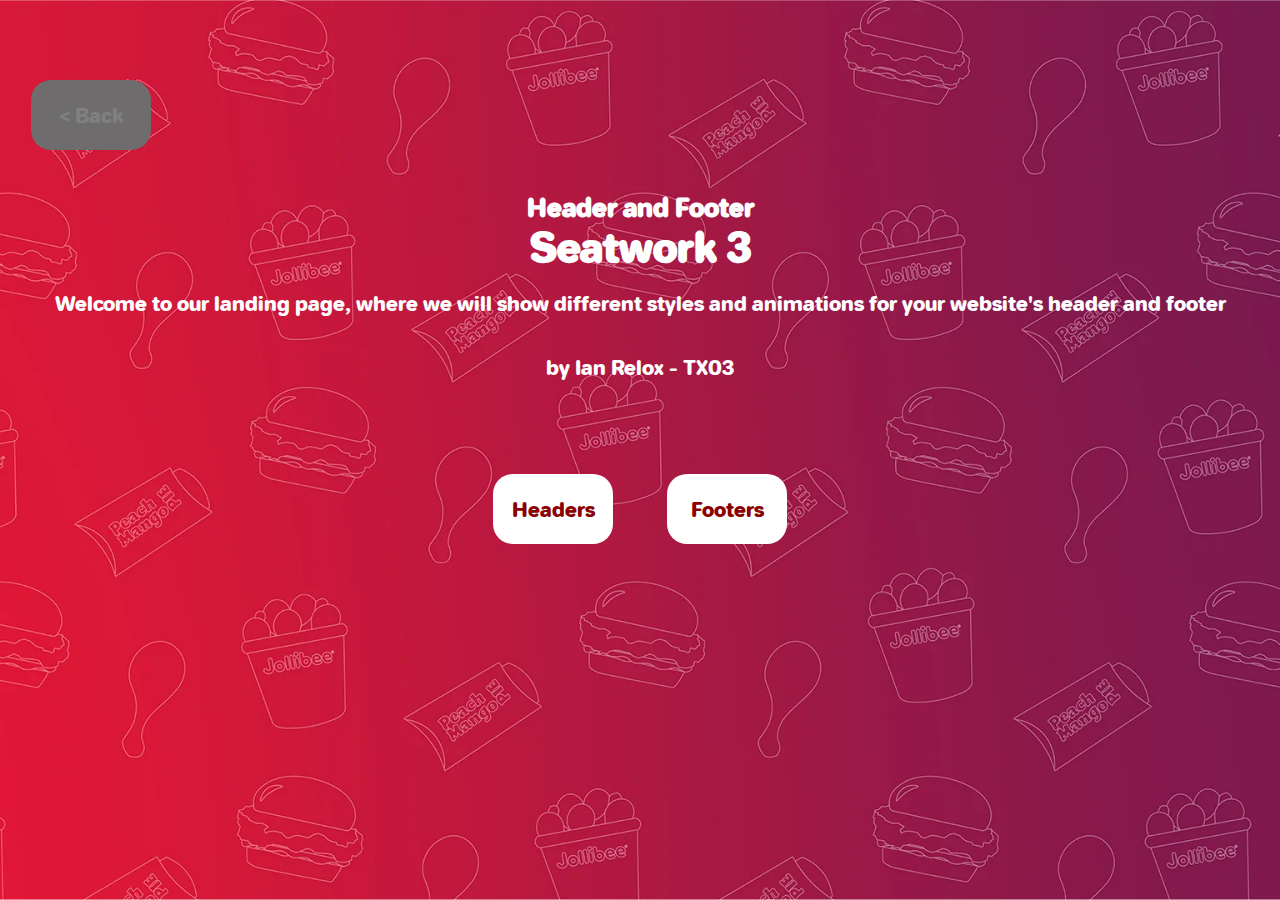
<file: index.html>
<!DOCTYPE html>
<html lang="en">
<head>
    <meta charset="UTF-8">
    <meta name="viewport" content="width=device-width, initial-scale=1.0">
    <title>Header and Footer</title>
    <link rel="stylesheet" href="./assets/css/style.css">
</head>
<body>
    <section class="home">
    <h2>Header and Footer</h2>
    <h1>Seatwork 3</h1>
    <p>Welcome to our landing page, where we will show different styles and animations for your website's header and footer</p>
    <p>by Ian Relox - TX03</p>
    <div class="buttons">
    <button><a href="pages/header-gallery/">Headers</a></button>
    <button><a href="pages/footer-gallery/index.html">Footers</a></button>
    </div>
    </section>
    <a href = "https://tiviant01.github.io/WD-Finals/pages/pastProjects/">
        <button class =  "resume"> < Back</button>
    </a>

</body>
</html>
</file>
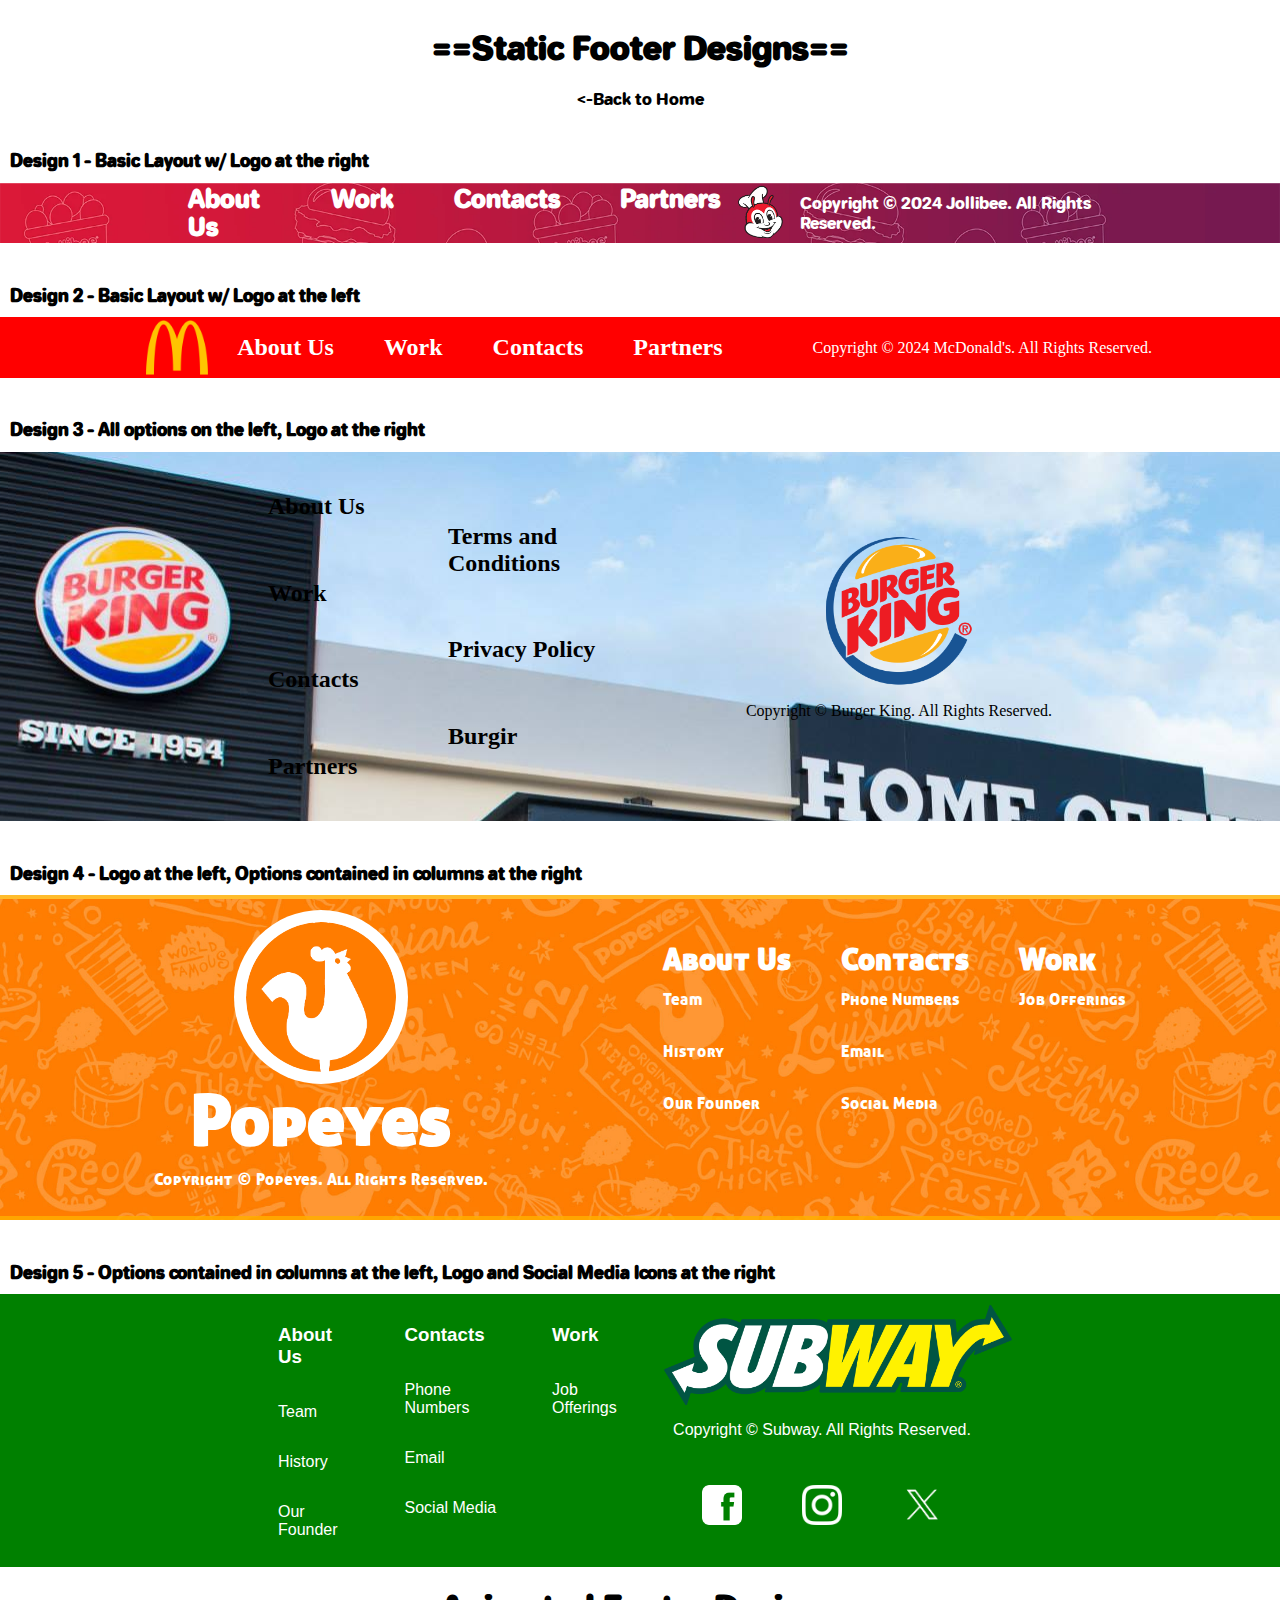
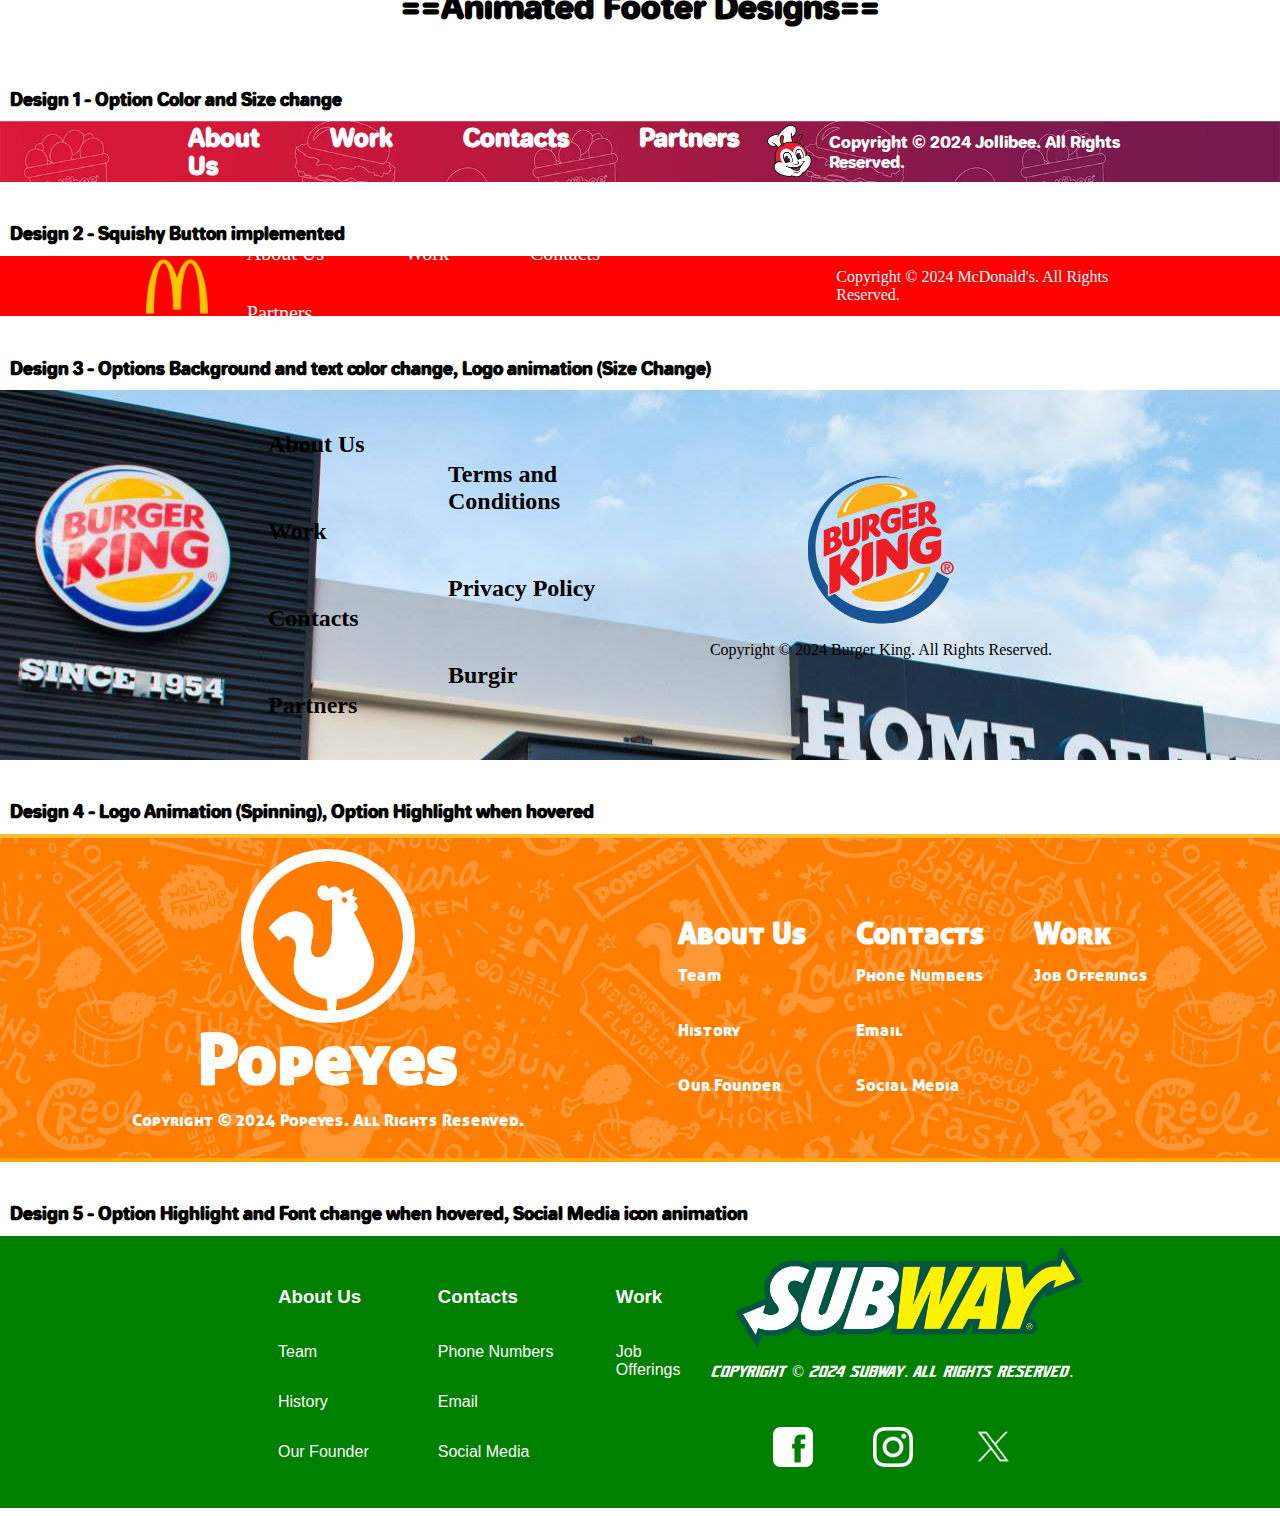
<file: pages/footer-gallery/index.html>
<!DOCTYPE html>
<html lang="en">
<head>
    <meta charset="UTF-8">
    <meta name="viewport" content="width=device-width, initial-scale=1.0">
    <title>Footer</title>
    <link rel="stylesheet" href="./assets/css/style.css">
</head>
<body>
    <h1>==Static Footer Designs==</h1>
    <a href="../../index.html"> <-Back to Home</a>
        <section class = "name">
        <h1>Design 1 -  Basic Layout w/ Logo at the right</h1>
        </section>

        <footer class = "design1">
            <nav>
                <h2>About Us</h2>
                <h2>Work</h2>
                <h2>Contacts</h2>
                <h2>Partners</h2>
            </nav>
            <div class = "box" id = "box1">
            <img src = "assets/img/jabbeeee.png">
            <p>Copyright © 2024 Jollibee. All Rights Reserved.</p>
            </div>
        </footer>

        <section class= "name">
        <h1>Design 2 -  Basic Layout w/ Logo at the left</h1>
        </section>
        <footer class = "design2">
            <div class = "box" id = "box2">
            <img src= "./assets/img/mcdo.png">
            </div>
            <div class = "box" id = "box3">
                <nav>
                    <h2>About Us</h2>
                    <h2>Work</h2>
                    <h2>Contacts</h2>
                    <h2>Partners</h2>
                </nav>
            <p>Copyright © 2024 McDonald's. All Rights Reserved.</p> 
            </div>
        </footer>

        <section class= "name">
        <h1>Design 3 - All options on the left, Logo at the right</h1>
        </section>
        <footer class = "design3">
            <div class = "box" id = "box4and5">
                <div class = "box" id = "box4">
                    <nav>
                        <h2>About Us</h2>
                        <h2>Work</h2>
                        <h2>Contacts</h2>
                        <h2>Partners</h2>
                    </nav>
                </div>
                <div class = "box" id = "box5">
                    <nav>
                        <h2>Terms and Conditions</h2>
                        <h2>Privacy Policy</h2>
                        <h2>Burgir</h2>
                    </nav>
                </div>
            </div>
            <div class = "box" id = "box6">
                <img src = "assets/img/burg.png">
                <p>Copyright © Burger King. All Rights Reserved.</p> 
            </div>
        </footer>

        <section class= "name">
        <h1>Design 4 - Logo at the left, Options contained in columns at the right</h1>
        </section>
        <footer class = "design4">
                <div class = "box" id = "box7">
                    <img src = "assets/img/Popii.png">
                    <h2>Popeyes</h2>
                    <p>Copyright © Popeyes. All Rights Reserved.</p> 
                </div>
                <div class = "box" id = "box8910"> 
                <div class = "box" id = "box8">
                    <h3>About Us</h3>
                    <p>Team</p>
                    <p>History</p>
                    <p>Our Founder</p>
                </div>
                <div class = "box" id = "box9">
                    <h3>Contacts</h3>
                    <p>Phone Numbers</p>
                    <p>Email</p>
                    <p>Social Media</p>
                </div>
                <div class = "box" id = "box10">
                    <h3>Work</h3>
                    <p>Job Offerings</p>

                </div>
                </div>
        </footer>
    
        <section class= "name">
        <h1>Design 5 - Options contained in columns at the left, Logo and Social Media Icons at the right</h1>
        </section>
        <footer class = "design5">
            
            <div class = "box" id = "box131415">
                <div class = "box" id = "box13">
                    <h3>About  Us</h3>
                        <p>Team</p>
                        <p>History</p>
                        <p>Our Founder</p>
                    </div>
                    <div class = "box" id = "box14">
                        <h3>Contacts</h3>
                        <p>Phone Numbers</p>
                        <p>Email</p>
                        <p>Social Media</p>
                    </div>
                    <div class = "box" id = "box15">
                        <h3>Work</h3>
                        <p>Job Offerings</p>
                    </div>
                </div>
            <div class = "box" id = "box11">
                <img src = "./assets/img/sub.png" id="imglogo">
                    <p>Copyright © Subway. All Rights Reserved.</p> 
                        <div class = "box" id = "box12">
                            <img src = "assets/img/fb.png" id = "img1">
                            <img src = "assets/img/ig.png" id = "img2">
                            <img src = "assets/img/x.png" id = "img3">
                        </div>
                </div>
            </footer>



        <h1>==Animated Footer Designs==</h1>
        <section class = "name">
        <h1>Design 1 - Option Color and Size change</h1>
        </section>
    
        <footer class = "design6">
            <nav>
                <h2>About Us</h2>
                <h2>Work</h2>
                <h2>Contacts</h2>
                <h2>Partners</h2>
            </nav>
            <div class = "box" id = "box16">
            <img src = "assets/img/jabbeeee.png">
            <p>Copyright © 2024 Jollibee. All Rights Reserved.</p>
            </div>    
        </footer>
    
        <section class= "name">
        <h1>Design 2 - Squishy Button implemented</h1>
        </section>
        <footer class = "design7">
            <div class = "box" id = "box17">
                <img src= "./assets/img/mcdo.png">
                </div>
                <nav>
                    <button>About Us</button>
                    <button>Work</button>
                    <button>Contacts</button>
                    <button>Partners</button>
                </nav>
                <div class = "box" id = "box18">
                    <p>Copyright © 2024 McDonald's. All Rights Reserved.</p> 
                </div>    
                
        </footer>
    
        <section class= "name">
        <h1>Design 3 - Options Background and text color change, Logo animation (Size Change)</h1>
        </section>
        <footer class = "design8">
            <div class = "box" id = "box19and20">
                <div class = "box" id = "box19">
                    <nav>
                        <h2>About Us</h2>
                        <h2>Work</h2>
                        <h2>Contacts</h2>
                        <h2>Partners</h2>
                    </nav>
                </div>
                <div class = "box" id = "box20">
                    <nav>
                        <h2>Terms and Conditions</h2>
                        <h2>Privacy Policy</h2>
                        <h2>Burgir</h2>
                    </nav>
                </div>
            </div>
            <div class = "box" id = "box21">
                <img src = "assets/img/burg.png">
                <p>Copyright © 2024 Burger King. All Rights Reserved.</p> 
            </div>        
        </footer>
    
        <section class= "name">
        <h1>Design 4 - Logo Animation (Spinning), Option Highlight when hovered</h1>
        </section>
        <footer class = "design9">
            <div class = "box" id = "box22">
                <img src = "assets/img/Popii.png">
                <h2>Popeyes</h2>
                <p>Copyright © 2024 Popeyes. All Rights Reserved.</p> 
            </div>
            <div class = "box" id = "box232425"> 
            <div class = "box" id = "box23">
                <h3>About Us</h3>
                <p>Team</p>
                <p>History</p>
                <p>Our Founder</p>
            </div>
            <div class = "box" id = "box24">
                <h3>Contacts</h3>
                <p>Phone Numbers</p>
                <p>Email</p>
                <p>Social Media</p>
            </div>
            <div class = "box" id = "box25">
                <h3>Work</h3>
                <p>Job Offerings</p>

            </div>
            </div>            
        </footer>
    
        <section class= "name">
        <h1>Design 5 - Option Highlight and Font change when hovered, Social Media icon animation</h1>
        </section>
        <footer class = "design10">
            <div class = "box" id = "box282930">
                <div class = "box" id = "box28">
                    <h3>About  Us</h3>
                        <p>Team</p>
                        <p>History</p>
                        <p>Our Founder</p>
                    </div>
                    <div class = "box" id = "box29">
                        <h3>Contacts</h3>
                        <p>Phone Numbers</p>
                        <p>Email</p>
                        <p>Social Media</p>
                    </div>
                    <div class = "box" id = "box30">
                        <h3>Work</h3>
                        <p>Job Offerings</p>
                    </div>
                </div>
            <div class = "box" id = "box26">
                <img src = "./assets/img/sub.png" id="imglogo">
                    <p>Copyright © 2024 Subway. All Rights Reserved.</p>
                        <div class = "box" id = "box27">
                            <img src = "assets/img/fb.png" id = "img1">
                            <img src = "assets/img/ig.png" id = "img2">
                            <img src = "assets/img/x.png" id = "img3">
                        </div>
                </div>
        </footer>

</body>
</html>
</file>
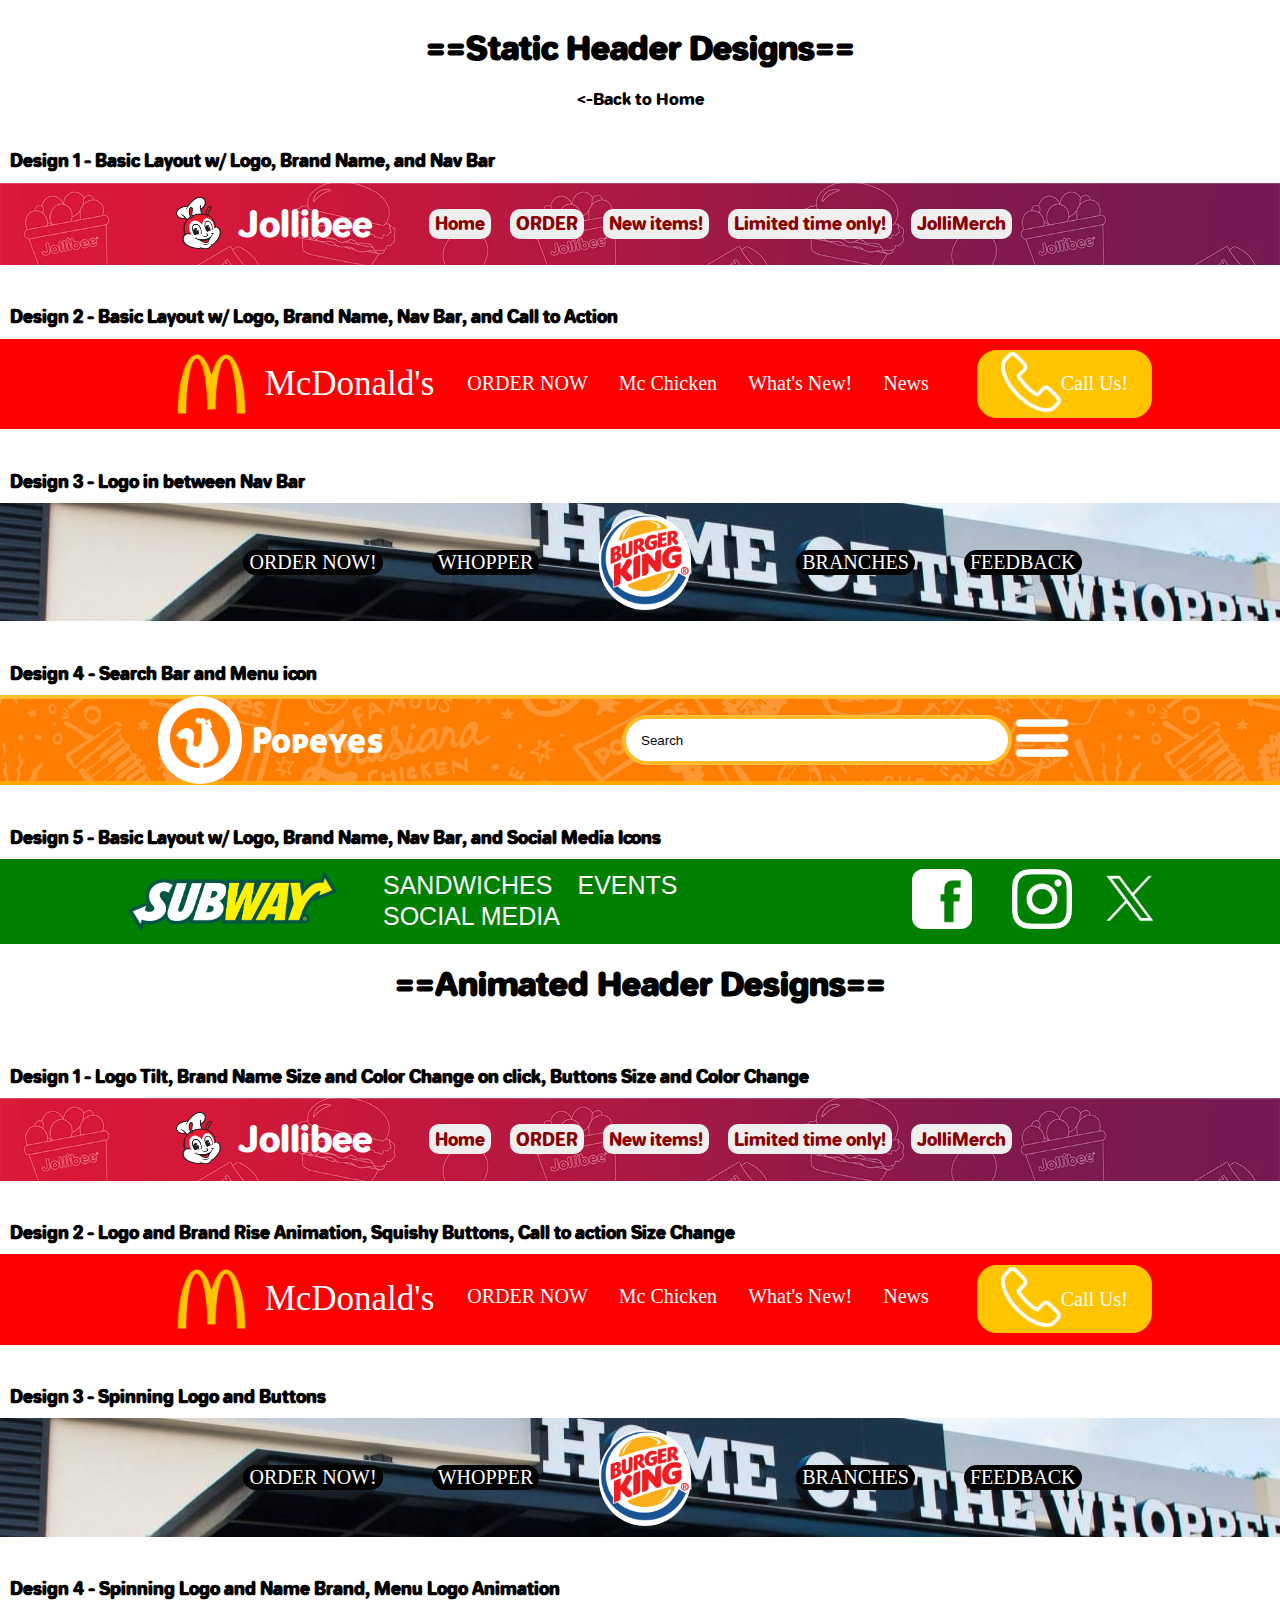
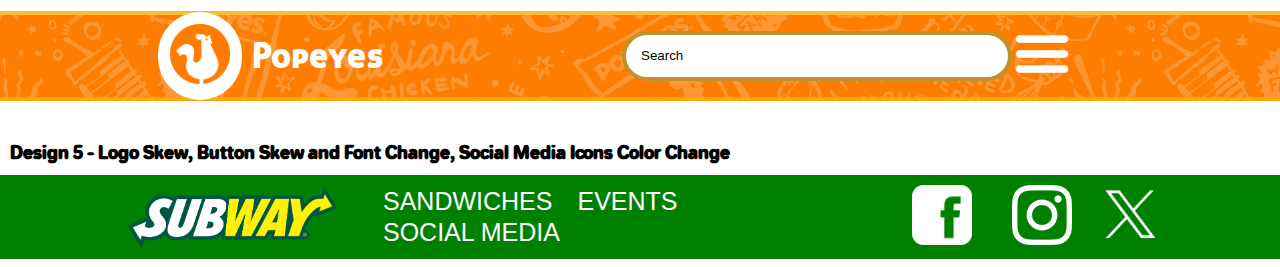
<file: pages/header-gallery/index.html>
<!DOCTYPE html>
<html lang="en">
<head>
    <meta charset="UTF-8">
    <meta name="viewport" content="width=device-width, initial-scale=1.0">
    <title>Header</title>
    <link rel="stylesheet" href="./assets/css/style.css">
</head>
<body>
    
    <h1>==Static Header Designs==</h1>
    <a href="../../index.html"> <-Back to Home</a>
        <section class = "name">
        <h1>Design 1 - Basic Layout w/ Logo, Brand Name, and Nav Bar</h1>
        </section>
        <header class = "design1">
                <div class = "box" id="box1">
                <img src = "assets/img/jabbeeee.png">
                <p>Jollibee</p>
                </div>

                <nav id = "nav1">
                    <button>Home</button>
                    <button>ORDER</button>
                    <button>New items!</button>
                    <button>Limited time only!</button>
                    <button>JolliMerch</button>
                </nav>
         </header>

         <section class= "name">
         <h1>Design 2 - Basic Layout w/ Logo, Brand Name, Nav Bar, and Call to Action</h1>
         </section>
         <header class = "design2">
                <div class = "box" id="box2">
                    <img src = "assets/img/mcdo.png">
                    <p>McDonald's</p>    
                </div>

                <nav id="nav2">
                    <button>ORDER NOW</button>
                    <button>Mc Chicken</button>
                    <button>What's New!</button>
                    <button>News</button>
                    
                </nav>

                <div class = "box" id="box3">
                    <div class="icon-container">
                        <img src = "assets/img/phone.png">
                    </div>
                    <p>Call Us!</p>    
                </div>
         </header>

         <section class= "name">
         <h1>Design 3 - Logo in between Nav Bar</h1>
         </section>
            <header class = "design3">
                   
                <nav id="nav3">
                    <button>ORDER NOW!</button>
                    <button>WHOPPER</button>
                </nav>
                <div class="image-container">
                <img src = "assets/img/burg.png">
                </div>
                <nav id="nav4">
                    <button>BRANCHES</button>
                    <button>FEEDBACK</button>
                </nav>
            </header>
        
        <section class= "name">
        <h1>Design 4 - Search Bar and Menu icon</h1>
        </section>
            <header class = "design4">
                <div class= "box" id="box4">
                    <div class="image-containera">
                        <img src = "assets/img/Popii.png">
                    </div>
                    <p>Popeyes</p>
                </div>
                <div class= "box" id="box5">
                    <input type="text" placeholder="Search"> 
                    <div class="icon-container">
                    <img src = "assets/img/menu.png">
                    </div>
                </div>
            </header>

        <section class= "name">
        <h1>Design 5 - Basic Layout w/ Logo, Brand Name, Nav Bar, and Social Media Icons</h1>
        </section>
            <header class = "design5">
                <div class = "box" id = "box6">
                    <img src = "assets/img/sub.png">
                </div>

                <nav id = "nav5">
                    <button>SANDWICHES</button>
                    <button>EVENTS</button>
                    <button>SOCIAL MEDIA</button>
                </nav>

                <div class = "box" id = "box7">
                    
                    <div class ="icon-containerr">
                        <img src = "assets/img/fb.png">
                    </div>
                    <div class="icon-containert">
                        <img src = "assets/img/ig.png">
                    </div>
                    <div class="icon-containerx">
                        <img src = "assets/img/x.png">
                    </div>
                </div>
                
            </header>
        
        <h1>==Animated Header Designs==</h1>
        <section class = "name">
        <h1>Design 1 - Logo Tilt, Brand Name Size and Color Change on click, Buttons Size and Color Change</h1>
        </section>
            <header class = "design6">
                <div class = "box" id="box8">
                <img src = "assets/img/jabbeeee.png">
                <p>Jollibee</p>
                </div>

                <nav id = "nav6">
                    <button>Home</button>
                    <button>ORDER</button>
                    <button>New items!</button>
                    <button>Limited time only!</button>
                    <button>JolliMerch</button>
                </nav>
         </header>

        </section>

        <section class = "name">
        <h1>Design 2 - Logo and Brand Rise Animation, Squishy Buttons, Call to action Size Change</h1>
        </section>
        <header class = "design7">
            <div class = "box" id="box9">
                <img src = "assets/img/mcdo.png">
                <p>McDonald's</p>    
            </div>

            <nav id="nav7">
                <button>ORDER NOW</button>
                <button>Mc Chicken</button>
                <button>What's New!</button>
                <button>News</button>                
            </nav>

            <div class = "box" id="box10">
                
                <div class="icon-containerp">
                    <img src = "assets/img/phone.png">
                </div>
                <p>Call Us!</p>   
                
            </div>
     </header>
     <section class= "name">
        <h1>Design 3 - Spinning Logo and Buttons</h1>
        </section>
           <header class = "design8">
                  
               <nav id="nav8">
                   <button>ORDER NOW!</button>
                   <button>WHOPPER</button>
               </nav>
               <div class="image-container8">
               <img src = "assets/img/burg.png">
               </div>
               <nav id="nav9">
                   <button>BRANCHES</button>
                   <button>FEEDBACK</button>
               </nav>
           </header>
       
       <section class= "name">
       <h1>Design 4 - Spinning Logo and Name Brand, Menu Logo Animation</h1>
       </section>
           <header class = "design9">
               <div class= "box" id="box11">
                   <div class="image-containeraa">
                       <img src = "assets/img/Popii.png">
                   </div>
                   <p>Popeyes</p>
               </div>
               <div class= "box" id="box12">
                   <input type="text" placeholder="Search"> 
                   <div class="icon-containerqwe">
                   <img src = "assets/img/menu.png">
                   </div>
               </div>
           </header>

     <section class= "name">
        <h1>Design 5 - Logo Skew, Button Skew and Font Change, Social Media Icons Color Change</h1>
        </section>
            <header class = "design10">
                <div class = "box" id = "box13">
                    <img src = "assets/img/sub.png">
                </div>

                <nav id = "nav10">
                    <button>SANDWICHES</button>
                    <button>EVENTS</button>
                    <button>SOCIAL MEDIA</button>
                </nav>

                <div class = "box" id = "box14">
                    
                    <div class ="icon-containerrr">
                        <img src = "assets/img/fb.png">
                    </div>
                    <div class="icon-containertt">
                        <img src = "assets/img/ig.png">
                    </div>
                    <div class="icon-containerxx">
                        <img src = "assets/img/x.png">
                    </div>
                </div>
                
            </header>


</body>
</html>
</file>
<file: assets/css/style.css>
@font-face {
    font-family: Kewl;
    src: url(../fonts/jellee.roman.ttf);
}

a {
    text-decoration: none;
}
body {
    background-image: url(../img/jabee.webp);
    background-repeat: no-repeat;
    background-position: center;
    background-attachment: fixed;
    background-size: cover;
}



section.home {

    display : flex;
    justify-content: center;
    align-items: center;
    height: 80vh;
    flex-direction: column;
    font-family: Kewl;

}

section.home h1{
    color:white;
    font-size: 40px;
    margin: 0px;
}

section.home h2{
    color:white;
    font-size: 25px;

    margin: 0px;
}

section.home p{
    color:white;
    font-size: 20px;

}
section.home.buttons{
    display : flex;
    justify-content: center;

   
}
    & button{
        border: none;
        height : 70px;
        width : 120px;
        font-family: Kewl;
        font-size: 20px;
        color:darkred;
        margin-left: 25px;
        margin-right: 25px;
        margin-top: 75px;
        border-radius: 20px;
        transition: .2s;
    }

    & button:hover{
        transform: scale(1.2);
        background-color: darkred;
    }

    & button:not(:hover){
        background-color: white;

    }
    
    & button:hover a{
        color: white;
    }

    & button:not(:hover) a{
        color: darkred

    }

    & button:active{
        transform : scale(1);
        background-color: white;
    }

    & button:active a{
        color: darkred
    }

    button.resume{
        position: fixed;
        top: .5%;
        left: .5%;
        background-color: rgb(110, 108, 108);
        color: grey;
        font-size: 20px;
        font-family: Kewl;
        padding: 15px;
    }
</file>
<file: pages/footer-gallery/assets/css/style.css>
@font-face {
    font-family: Kewl;
    src: url(../fonts/jellee.roman.ttf);
}

@font-face {
    font-family: Popi;
    src: url(../fonts/Aller\ Display.ttf);
}

@font-face {
    font-family: zoom;
    src: url(../fonts/AZNUnified-Oblique-Trial.otf);
}

a{
    text-decoration: none;
    color: black;
}

body{
    display: flex;
    justify-content: center;
    align-items: center;
    flex-direction: column;
    font-family: Kewl;
}

.box{
    display: flex;
    justify-content: flex-start;
   }

section.name{
    display : flex;
    width: 100vw;
    justify-content: flex-start;
    padding-top: 30px;
    padding-left: 20px;
}

.name h1{
    font-family: Kewl;
    font-size: 17px;
}

footer.design1{
    display: flex;
    width: 80vw;
    height: 3vw;
    justify-content: space-between;
    padding: .7rem 10vw;
    align-items: center;
    color: white;
    background-image: url(../img/jabee.webp);
    background-repeat: no-repeat;
    background-size: cover;
    }  


    .design1 img{
        height : 60px;
    }

    .design1 nav{
    display: flex;
    flex-direction: row;
    }

    .design1 h2{
    padding-left: 60px;
    }

    #box1{
        height : 60px;
        align-items: center;
    }

footer.design2{
    display: flex;
    width: 80vw;
    height: 3vw;
    justify-content: space-between;
    padding: .7rem 10vw;
    align-items: center;
    background-color: red;
    color: white;
    font-family:Arial Black;
}   

    .design2 img{
        height: 55px;
    }

    .design2 nav{
    display: flex;
    flex-direction: row;
    }

    .design2 h2{
    padding-right: 50px;
    }

    .design2 p{
    padding-left: 40px;
    }

    #box2{
    height : 60px;
    align-items: center;
    }

    #box3{
    height : 60px;
    align-items: center;
    }

footer.design3{
    display: flex;
    width: 80vw;      
    justify-content: space-between;
    padding: .7rem 10vw;
    align-items: center;
    font-family:Arial;
    background-image: url(../img/burgir.jpg);
    background-repeat: repeat;
    background-position: -160px -220px;
    background-size: fixed;
}

    .design3 img{
    height: 150px;
    }

    .design3 nav{
    display: flex;
    flex-direction: column;
    }

    .design3 h2{
    font-family: Arial Black;
    color: black;
    border-radius: 10px;
    padding: 10px;
    }

    .design3 p{
    font-family: Arial Black;
    color: black;
    }

    #box4and5{
    display: flex;
    justify-content: center;
    align-items: center;
    margin-left: 130px;
    }

    #box4{
    width: 180px;
    align-items: center;
    }

    #box5{
    width: 210px;
    align-items: center;
    }

    #box6{
    display: flex;
    flex-direction: column;
    justify-content: center;
    align-items: center;
    padding-right: 100px;  
    }

footer.design4{
    display: flex;
    width: 80vw;
    justify-content: space-evenly;
    padding: .7rem 10vw;
    align-items: flex-start;
    color: white;
    font-family: Popi;
    border: 4px rgba(255, 174, 0, 0.829) solid;
    background-image: url(../img/popi.jpg);
    background-repeat: no-repeat;
    background-position: 0px 0px;
    background-size: cover;
}

    .design4 h2{
    font-family: Popi;
    font-size:70px;
    margin: -10px;
    }

    .design4 h3{
    font-family: Popi;
    font-size: 30px;
    margin-bottom: -5px;
    }

    .design4 img{
    height: 150px;
    background-color: white;
    display: inline-block; 
    padding: 12px; 
    border-radius: 150px;   
    }

    #box7{
    display: flex;
    flex-direction: column;
    justify-content: center;
    align-items: center;
    }

    #box8{
    display: flex;
    flex-direction: column;
    justify-content: flex-start;
    align-items: flex-start;
    }  

    #box9{
    margin-left: 50px;
    display: flex;
    flex-direction: column;
    justify-content: flex-start;
    align-items: flex-start;
    }
    
    #box10{
    margin-left: 50px;
    display: flex;
    flex-direction: column;
    justify-content: flex-start;
    align-items: flex-start;
    }

    #box8910{
    margin-left: 150px;
    display: flex;
    flex-direction: row;
    justify-content: flex-start;
    align-items: flex-start;
    }


footer.design5{
    display: flex;
    width: 80vw;
    justify-content: space-between;
    padding: .7rem 10vw;
    align-items: center;
    background-color: green;
    color: white;
    font-family:Arial Black;
}

    .design5 img{
    height: 100px;
    }

    .design5 h3{
    font-family: Arial;
    }

    .design5 p{
    font-family: Arial;
    }

    #imglogo{
    padding-left: 32px;
    }

    #img1{
    transform: scale(0.4);
    }

    #img2{
    filter: invert(100%);
    transform: scale(0.4);
    }

    #img3{
    
    filter: invert(100%);
    transform: scale(0.6);
    }

    #box11{
    margin-right: 140px;
    display: flex;
    flex-direction: column;
    justify-content: center;
    align-items: center;      
    }

    #box12{
    display: flex;
    flex-direction: row;
    justify-content: center;
    align-items: center;      
    }

    #box13{
    display: flex;
    flex-direction: column;
    justify-content: flex-start;
    align-items: flex-start;
    }  
    
    #box14{
    margin-left: 50px;
    display: flex;
    flex-direction: column;
    justify-content: flex-start;
    align-items: flex-start;
    }
        
    #box15{
    margin-left: 50px;
    display: flex;
    flex-direction: column;
    justify-content: flex-start;
    align-items: flex-start;
    }
    
    #box131415{
    margin-left: 150px;
    display: flex;
    flex-direction: row;
    justify-content: flex-start;
    align-items: flex-start;
    }


footer.design6{
    display: flex;
    width: 80vw;
    height: 3vw;
    justify-content: space-between;
    padding: .7rem 10vw;
    align-items: center;
    color: white;
    background-image: url(../img/jabee.webp);
    background-repeat: no-repeat;
    background-size: cover;
    cursor: default;
    } 

    .design6 img{
        height : 60px;
    }

    .design6 nav{
    display: flex;
    flex-direction: row;
    }

    .design6 h2{
    margin-left: 50px;
    padding: 10px;
    border-radius: 10px;
    transition: .2s;
    }

    .design6 h2:hover{
    background-color: white;
    color: darkred;
    transform: scale(1.1);
    }

    .design6 h2:active{
    background-color: darkred;
    color: white;
    transform: scale(1);
    }

    #box16{
        height : 60px;
        align-items: center;
    }


footer.design7{
    display: flex;
    width: 80vw;
    height: 3vw;
    justify-content: space-between;
    padding: .7rem 10vw;
    align-items: center;
    background-color: red;
    color: white;
    font-family:Arial Black;
    cursor: default;
}   

    .design7 img{
    height: 55px;
    }

    .design7 nav{
    padding-right: 30px;

    }

    .design7 button {
    margin-left: 15px;
    margin-right: 50px;
    background-color: rgba(0,0,0,0);
    font-family: Arial Black;
    color: white;
    font-size: 20px;
    height: 60px;
    border : none;
    border-bottom: 5px rgba(0,0,0,0) solid;
    transition: .1s;
    
    }

    .design7 button:hover{
    transform: translateY(-3px);
    background-color: #ffc400;
    border-bottom: 5px #ff7b00 solid;
    }

    .design7 button:active{
    transform: translateY(0px);
    border-left: 5px red solid;
    border-right: 5px red solid;
    border-bottom: 5px red solid;

    }

    .design7 p{
    padding-left: 40px;
    }

    #box17{
    height : 60px;
    align-items: center;
    }

    #box18{
    align-items: center;
    }



footer.design8{
    display: flex;
    width: 80vw;     
    justify-content: space-between;
    padding: .7rem 10vw;
    align-items: center;
    color: white;
    font-family:Arial Black;
    background-image: url(../img/burgir.jpg);
    background-repeat: repeat;
    background-position: -160px -220px;
    background-size: fixed;
    cursor:default;
}

    .design8 img{
    height: 150px;
    transition: .2s;
    }

    .design8 img:hover{
    transform: scale(1.2);
    background-color: white;
    display: inline-block; 
    padding: 12px; 
    border-radius: 150px; 
    }

    .design8 nav{
    display: flex;
    flex-direction: column;
    }

    .design8 h2{
    font-family: Arial Black;
    color: black;
    border-radius: 10px;
    padding: 10px;
    transition : .1s;
    }

    .design8 h2:hover{
    transform: scale(1.2);
    background-color: white;
    display: inline-block; 
    padding: 12px; 
    border-radius: 30px; 
    }

    .design8 h2:active{
    transform: scale(1);
    color: white;
    background-color: black;
    display: inline-block; 
    padding: 12px; 
    border-radius: 150px; 
    }

    .design8 p{
    font-family: Arial Black;
    color: black;
    }

    #box19and20{
    display: flex;
    justify-content: center;
    align-items: center;
    margin-left: 130px;
    }

    #box19{
    width: 180px;
    align-items: center;
    }

    #box20{
    width: 210px;
    align-items: center;
    }

    #box21{
    display: flex;
    flex-direction: column;
    justify-content: center;
    align-items: center;
    padding-right: 100px;  
    }

footer.design9{
    display: flex;
    width: 80vw;
    justify-content: space-evenly;
    padding: .7rem 10vw;
    align-items: center;
    color: white;
    font-family: Popi;
    border: 4px rgba(255, 174, 0, 0.829) solid;
    background-image: url(../img/popi.jpg);
    background-repeat: no-repeat;
    background-position: 0px 0px;
    background-size: cover;
    cursor: default;
}

    .design9 h2{
    font-family: Popi;
    font-size:70px;
    margin: -10px;
    }

    .design9 h3{
    font-family: Popi;
    font-size: 30px;
    margin-bottom: -5px;
    }

    .design9 img{
    height: 150px;
    background-color: white;
    display: inline-block; 
    padding: 12px; 
    border-radius: 150px;   
    cursor:default;
    transition: 0.5s;
    }

    .design9 img:hover{
     transform: scale(1.2) rotateY(360deg);   
    }

    .design9 p{
    font-size: 17px;
    transition: .1s;
    cursor:default;
    }

    .design9 p:hover{
    transform: scale(1.2);
    background-color: white;
    display: inline-block; 
    padding: 12px; 
    border-radius: 150px;
    color: rgba(255, 174, 0, 0.829);
    }

    .design9 p:active{
    transform: scale(1);
    }

    #box22{
    display: flex;
    flex-direction: column;
    justify-content: center;
    align-items: center;
    }

    #box23{
    display: flex;
    flex-direction: column;
    justify-content: flex-start;
    align-items: flex-start;
    }  

    #box24{
    margin-left: 50px;
    display: flex;
    flex-direction: column;
    justify-content: flex-start;
    align-items: flex-start;
    }
    
    #box25{
    margin-left: 50px;
    display: flex;
    flex-direction: column;
    justify-content: flex-start;
    align-items: flex-start;
    }

    #box232425{
    margin-left: 150px;
    display: flex;
    flex-direction: row;
    justify-content: flex-start;
    align-items: flex-start;
    }


footer.design10{
    display: flex;
    width: 80vw;
    justify-content: space-between;
    padding: .7rem 10vw;
    align-items: center;
    background-color: green;
    color: white;
    font-family:Arial Black;
    cursor: default;
}

    .design10 img{
    height: 100px;
    }

    .design10 h3{
    font-family: Arial;
    }

    .design10 p{
    font-family: Arial;
    }

    #imglogo{
    padding-left: 32px;
    }

    #img1{
    transform: scale(0.4);
    transition: .1s;
    }

    #img1:hover{
    transform: scale(0.6);
    filter: invert(40%) sepia(61%) saturate(4145%) hue-rotate(201deg) brightness(95%) contrast(99%);
    }

    #img1:active{
    transform: scale(0.4);
    filter: invert(0%)       
    }

    #img2{
    filter: invert(100%);
    transform: scale(0.4);
    transition: .1s;
    }

    #img2:hover{
    transform: scale(0.6);
    filter: invert(26%) sepia(78%) saturate(2079%) hue-rotate(317deg) brightness(94%) contrast(91%);   
    }

    #img2:active{
    transform: scale(0.4);
    filter: invert(100%)
    }

    #img3{
    filter: invert(100%);
    transform: scale(0.6);
    transition: .1s;
    }

    #img3:hover{
    transform: scale(0.8);
    filter: invert(0%) sepia(95%) saturate(21%) hue-rotate(2deg) brightness(101%) contrast(107%);   
    }
    
    #img3:active{
    transform: scale(0.6);
    filter: invert(100%)
    }

    #box26{
    margin-right: 140px;
    display: flex;
    flex-direction: column;
    justify-content: center;
    align-items: center;      
    }

    #box26 p{
    font-family: zoom;
    }

    #box27{
    display: flex;
    flex-direction: row;
    justify-content: center;
    align-items: center;      
    }

    #box28{
    display: flex;
    flex-direction: column;
    justify-content: flex-start;
    align-items: flex-start;
    width: 120px;
    } 

    #box28 p{
    transition: .2s;
    }

    #box28 p:hover{
    font-family: zoom;
    font-size: 17px;
    color:green;
    background-color: white;
    border-radius: 10px;
    padding: 5px;
    }

    #box28 p:active{
    font-size: 15px;
    background-color: rgba(0,0,0,0);
    color:white;
    }
    
    #box29{
    margin-left: 50px;
    display: flex;
    flex-direction: column;
    justify-content: flex-start;
    align-items: flex-start;
    width: 140px;
    }

    #box29 p{
    transition: .2s;
    }
        
    #box29 p:hover{
    font-family: zoom;
    font-size: 17px;
    color:green;
    background-color: white;
    border-radius: 10px;
    padding: 5px;
    }

    #box29 p:active{
    font-size: 15px;
    background-color: rgba(0,0,0,0);
    color:white;
    }

    #box30{
    margin-left: 50px;
    display: flex;
    flex-direction: column;
    justify-content: flex-start;
    align-items: flex-start;
    }

    #box30 p{
    transition: .2s;
    }
            
    #box30 p:hover{
    font-family: zoom;
    font-size: 17px;
    color:green;
    background-color: white;
    border-radius: 10px;
    padding: 5px;
    }

    #box30 p:active{
    font-size: 15px;
    background-color: rgba(0,0,0,0);
    color:white;
    }
    
    #box282930{
    margin-left: 150px;
    display: flex;
    flex-direction: row;
    justify-content: flex-start;
    align-items: flex-start;
    }
</file>
<file: pages/header-gallery/assets/css/style.css>
@font-face {
    font-family: Kewl;
    src: url(../fonts/jellee.roman.ttf);
}

@font-face {
    font-family: Popi;
    src: url(../fonts/Aller\ Display.ttf);
}

@font-face {
    font-family: zoom;
    src: url(../fonts/AZNUnified-Oblique-Trial.otf);
}

a{
    text-decoration: none;
    color: black;
}

body{
    display: flex;
    justify-content: center;
    align-items: center;
    flex-direction: column;
    font-family: Kewl;
}

section.name{
    display : flex;
    width: 100vw;
    justify-content: flex-start;
    padding-top: 30px;
    padding-left: 20px;
    align-items:center
}

.name h1{
    font-family: Kewl;
    font-size: 17px;
}



header.design1{
    display: flex;
    width: 80vw;
    justify-content: space-between;
    padding: .7rem 10vw;
    align-items: center;
    color: white;
    background-image: url(../img/jabee.webp);
    background-repeat: no-repeat;
    background-size: cover;
    }   


    & img{
        height : 60px;
    }

    & p{
        font-size: 35px;
        margin : none;
    }

.box{
     display: flex;
     justify-content: flex-start;
    }
   
#box1{
     height : 60px;
     padding-left: 30px ;
     align-items: center;
    }

#nav1 {
    padding-right: 140px;
}

header.design1 button{
        margin-left: 15px;
        font-family: Kewl;
        font-size: 17px;
        color: darkred;
        border-radius: 10px;
        border: none;
        height: 30px;

    }

header.design2{
        display: flex;
        width: 80vw;
        justify-content: space-between;
        padding: .7rem 10vw;
        align-items: center;
        background-color: red;
        color: white;
        font-family:Arial Black;
    }   

    & .design2.img{
        height: 30px;
        margin: none;
    }

    & .design2.p{
        margin: none;
        padding-left: 10px;
    }

#box2{
        height : 60px;
        padding-left: 30px ;
        align-items: center;
       }

#box3{
        padding-right: 20px;
        padding-left: 20px;
        height : 60px;
        align-items: center;
        border-radius: 20px;
        border: 4px #ffc400 solid;
        color: white;
        background-color: #ffc400;
       }
#box3 p{
    font-size: 20px;
}

#nav2 {
        padding-right: 30px;
        
    }

.icon-container img {
        filter: invert(100%);
      }
header.design2 button {

        margin-left: 15px;
        border: none;
        background-color: rgba(0,0,0,0);
        font-family: Arial Black;
        color: white;
        font-size: 20px;

    }

header.design3{
        display: flex;
        width: 80vw;       
        justify-content: center;
        padding: .7rem 10vw;
        align-items: center;
        color: white;
        font-family:Arial Black;
        background-image: url(../img/burgir.jpg);
        background-repeat: repeat;
        background-position: -420px -530px;
        background-size: fixed;
    }   

    header.design3 img{
        transform: scale(1.5);
        

    }

    .image-container {
        background-color: white;
        display: inline-block; 
        padding: 16px; 
        border-radius: 150px;
      }
      

    #nav3 {
        padding-right: 60px;
        color: white;
        
    }
    #nav4 {
        padding-left: 60px;

    }

header.design3 button {

        margin-left: 45px;
        border: none;
        background-color: black;
        color: white;
        font-family: Arial Black;
        font-size: 20px;
        border-radius: 20px;

    }


header.design4{
        display: flex;
        width: 80vw;
        justify-content: space-between;
        padding: .7rem 10vw;
        align-items: center;
        color: white;
        font-family: Popi;
        border: 4px rgba(255, 174, 0, 0.829) solid;
        background-image: url(../img/popi.jpg);
        background-repeat: no-repeat;
        background-position: 0px 0px;
        background-size: cover;
    }

#box4{
        height : 60px;
        padding-left: 30px ;
        align-items: center;
       }

.image-containera {
        background-color: white;
        display: inline-block; 
        padding: 12px; 
        border-radius: 150px;
      }

      & .design4 p{
        padding-left: 10px;
      }

#box5{
        height : 60px;
        width: 450px;
        align-items: center;
        margin-right: 80px;
       }

.design4 input{
    display : flex;
    flex: 1;
    height: 40px;
    border: 4px rgba(255, 174, 0, 0.829) solid;
    border-radius: 100px;
    padding-left: 15px;
}


.design4 ::placeholder {
    
    color: black
}


header.design5{
    display: flex;
    width: 80vw;
    justify-content: space-between;
    padding: .7rem 10vw;
    align-items: center;
    background-color: green;
    color: white;
    font-family:Arial Black;
}   


#box6{
    height : 60px;
    width: 100px;
    align-items: center;
    margin-right: 80px;
}

#box7{
    height : 60px;
    width: 250px;
    align-items: center;
    margin-left: 80px;
}

#box7 img{
    padding-left: 10px;
}

#nav5{
    padding-left: 60px;
    
}

.design5 button{
    padding-left: 15px;
    border: none;
    background-color: rgba(0,0,0,0);
    color: white;
    font-family:'Franklin Gothic Medium', 'Arial Narrow', Arial, sans-serif;
    font-size: 25px;
}

.icon-containerr img {
    padding-right: 30px;
  }

.icon-containert img {
    filter: invert(100%);
    padding-right: 15px;
  }

.icon-containerx img {
    filter: invert(100%);
    transform: scale(1.5);
  }

  /* ANIMATED SECTION ANIMATED SECTION ANIMATED SECTION*/
  /* ANIMATED SECTION ANIMATED SECTION ANIMATED SECTION*/
  /* ANIMATED SECTION ANIMATED SECTION ANIMATED SECTION*/

  header.design6{
    display: flex;
    width: 80vw;
    justify-content: space-between;
    padding: .7rem 10vw;
    align-items: center;
    color: white;
    background-image: url(../img/jabee.webp);
    background-repeat: no-repeat;
    background-size: cover;
    
    }   


    & .design6 img{
        height : 60px;
        transition: .4s;
    }

    & .design6 img:hover{
        transform: scale(1.2)rotate(15deg);
        
    }
    & .design6 img:active{
        transform: scale(1);
        
    }
    & .design6 p{
        font-size: 35px;
        margin : none;
        transition: .2s;
        cursor:default;
    }

    & .design6 p:hover{
        transform: scale(1.1);
    }

    & .design6 p:active{
        color:darkred;
    }
   
#box8{
     height : 60px;
     padding-left: 30px ;
     align-items: center;
    }

#nav6 {
    padding-right: 140px;
}

header.design6 button{
        margin-left: 15px;
        font-family: Kewl;
        font-size: 17px;
        color:darkred;
        border-radius: 10px;
        border: none;
        height: 30px;
        transition: .2s;
    }

    & .design6 button:hover{
        background-color: darkred;
        color: white;
        transform:scale(1.3);

    }

    & .design6 button:active{
        background-color: white;
        color: darkred

    }


@keyframes updown{

    from{
        transform:  translateY(0px)
    }

    to{  
        transform:  translateY(-3px);
    }
}

@keyframes press{
    from{  
        transform:  translateY(-3px);
    }

    to{
        transform:  translateY(0px)
    }
}


    header.design7{
        display: flex;
        width: 80vw;
        justify-content: space-between;
        padding: .7rem 10vw;
        align-items: center;
        background-color: red;
        color: white;
        font-family:Arial Black;
    }   

    & .design7.img{
        height: 30px;
        margin: none;
    }

    & .design7.p{
        margin: none;
        padding-left: 10px;
    }

#box9{
        height : 60px;
        padding-left: 30px ;
        align-items: center;
       }

       .box9 p{
        font-size: 20px;
        transition: .1s;
    }

    #box9 :hover{
        cursor: default;
        animation: updown .1s ;
        animation-fill-mode: forwards;
        
    }
    

#box10{
        padding-right: 20px;
        padding-left: 20px;
        height : 60px;
        align-items: center;
        border-radius: 20px;
        border: 4px #ffc400 solid;
        color: white;
        background-color: #ffc400;
        cursor: default;
        
       }


    #box10 p{
    font-size: 20px;
    transition: .1s;
}

    #box10 p:hover {
    font-size: 23px;
}

    #box10 p:active {
    font-size: 20px;
}


    

#nav7 {
        padding-right: 30px;        
    }

.icon-containerp img {
        filter: invert(100%);
      }

header.design7 button {

        margin-left: 15px;
        background-color: rgba(0,0,0,0);
        font-family: Arial Black;
        color: white;
        font-size: 20px;
        height: 60px;
        border : none;
        border-bottom: 5px rgba(0,0,0,0) solid;
        transition: .1s;
    }

    .design7 button:hover{
        animation: updown .1s ;
        animation-fill-mode: forwards;
        background-color: #ffc400;
        border-bottom: 5px #ff7b00 solid;
    }

    .design7 button:active{
        animation: press .1s;
        background-color: #ffc400;        
        border-left: 5px red solid;
        border-right: 5px red solid;
        border-bottom: 5px red solid;;
    }




    header.design8{
        display: flex;
        width: 80vw;       
        justify-content: center;
        padding: .7rem 10vw;
        align-items: center;
        color: white;
        font-family:Arial Black;
        background-image: url(../img/burgir.jpg);
        background-repeat: repeat;
        background-position: -420px -530px;
        background-size: fixed;
    }   

    header.design8 img{
        padding-bottom: -5px;
        transform: scale(1.5);
        transition: .4s;
    
    }

    header.design8 img:hover{
        transform: scale(1.8) rotate(360deg);
    }

    header.design8 img:active{
        transition: .2s;
        padding-bottom: -5px;
        transform: scale(1.7) rotate(350deg);    
    }

    .image-container8 {
        background-color: white;
        display: inline-block; 
        padding: 16px; 
        border-radius: 150px;
        transition: .2s;
      }

    .image-container8 :hover {
        padding: 17px; 
        
      }     


    #nav8 {
        padding-right: 60px;
        color: white;
        
    }
    #nav9 {
        padding-left: 60px;

    }

header.design8 button {

        margin-left: 45px;
        border: none;
        background-color: black;
        color: white;
        font-family: Arial Black;
        font-size: 20px;
        border-radius: 20px;
        transition: .3s;
    }

    .design8 button:hover{
        transform: scale(1.2) rotateX(360deg);
        background-color: white;
        color: black;       
    }

    .design8 button:active{
        transform: scale(1.0) rotateX(360deg);
        background-color: black;
        color: white;
    }


    header.design9{
        display: flex;
        width: 80vw;
        justify-content: space-between;
        padding: .7rem 10vw;
        align-items: center;
        color: white;
        font-family: Popi;
        border: 4px rgba(255, 174, 0, 0.829) solid;
        background-image: url(../img/popi.jpg);
        background-repeat: no-repeat;
        background-position: 0px 0px;
        background-size: cover;
        cursor: default ;
    }

#box11{
        height : 60px;
        padding-left: 30px ;
        align-items: center;
       }

.image-containeraa {
        background-color: white;
        display: inline-block; 
        padding: 12px; 
        border-radius: 150px;
        transition: .2s;
      }
.image-containeraa img{
        transition: transform .7s ease
}

.image-containeraa img:hover {
        transform: rotateY(360deg);
    }    

      & .design9 p{
        padding-left: 10px;
        transition: .7s;
      }
      
      & .design9 p:hover{
        transform: rotateX(360deg);
      }

#box12{
        height : 60px;
        width: 450px;
        align-items: center;
        margin-right: 80px;
       }

.design9 input{
    display : flex;
    flex: 1;
    height: 40px;
    border: 4px rgba(180, 123, 0, 0.827) solid;
    border-radius: 100px;
    padding-left: 15px;
}


.design9 ::placeholder {
    
    color: black
}




.icon-containerqwe img{
        filter: invert(100%);
        transition: .1s;
}

.icon-containerqwe img:hover{
    transform: scale(0.8);
}

.icon-containerqwe img:active{
    filter: invert(47%) sepia(19%) saturate(3339%) hue-rotate(16deg) brightness(96%) contrast(106%);
    transform: scale(1);
}

#box6{
    height : 60px;
    width: 100px;
    align-items: center;
    margin-right: 80px;
}

#box7{
    height : 60px;
    width: 250px;
    align-items: center;
    margin-left: 80px;
}

#box7 img{
    padding-left: 10px;
}

#nav5{
    padding-left: 60px;
    
}


header.design10{
        display: flex;
        width: 80vw;
        justify-content: space-between;
        padding: .7rem 10vw;
        align-items: center;
        background-color: green;
        color: white;
        font-family:Arial Black;
    }   
     
    #box13{
        height : 60px;
        width: 100px;
        align-items: center;
        margin-right: 80px;
        transition: .1s;
    }
    
    #box13:hover{
        transform: skew(-10deg);
    }

    #box13:active{
        transform: skew(0deg);
    }

    #box14{
        height : 60px;
        width: 250px;
        align-items: center;
        margin-left: 80px;
    }
    
    #box14 img{
        padding-left: 10px;
    }
    
    #nav10{
        padding-left: 60px;
        
    }
    
    .design10 button{
        padding-left: 15px;
        border: none;
        background-color: rgba(0,0,0,0);
        color: white;
        font-family:'Franklin Gothic Medium', 'Arial Narrow', Arial, sans-serif;
        font-size: 25px;
        transition: .1s;
    }

    .design10 button:hover{
        transform: skew(-30deg);
        font-family: zoom;
    }

    .design10 button:active{
        transform: skew(0deg);
        

    }
    
    .icon-containerrr img{
        padding-right: 30px;
        transition: .1s;
      }

    .icon-containerrr img:hover{
        filter: invert(40%) sepia(61%) saturate(4145%) hue-rotate(201deg) brightness(95%) contrast(99%);
    }

    .icon-containerrr img:active{
        filter: invert(0%);
        transform: scale(0.9);
    }
    
    .icon-containertt img {
        filter: invert(100%);
        padding-right: 15px;
        transition: .1s;
      }

    .icon-containertt img:hover{
        filter: invert(26%) sepia(78%) saturate(2079%) hue-rotate(317deg) brightness(94%) contrast(91%);
    }

    .icon-containertt img:active{
        filter: invert(100%);
        transform: scale(.9);
    }
    .icon-containerxx img {
        filter: invert(100%);
        transform: scale(1.6);
        transition: .1s;

      }

    .icon-containerxx img:hover{
        filter: invert(0%) sepia(95%) saturate(21%) hue-rotate(2deg) brightness(101%) contrast(107%);
        
      }

      .icon-containerxx img:active{
        filter: invert(100%);
        transform: scale(1.3)
      }
</file>
